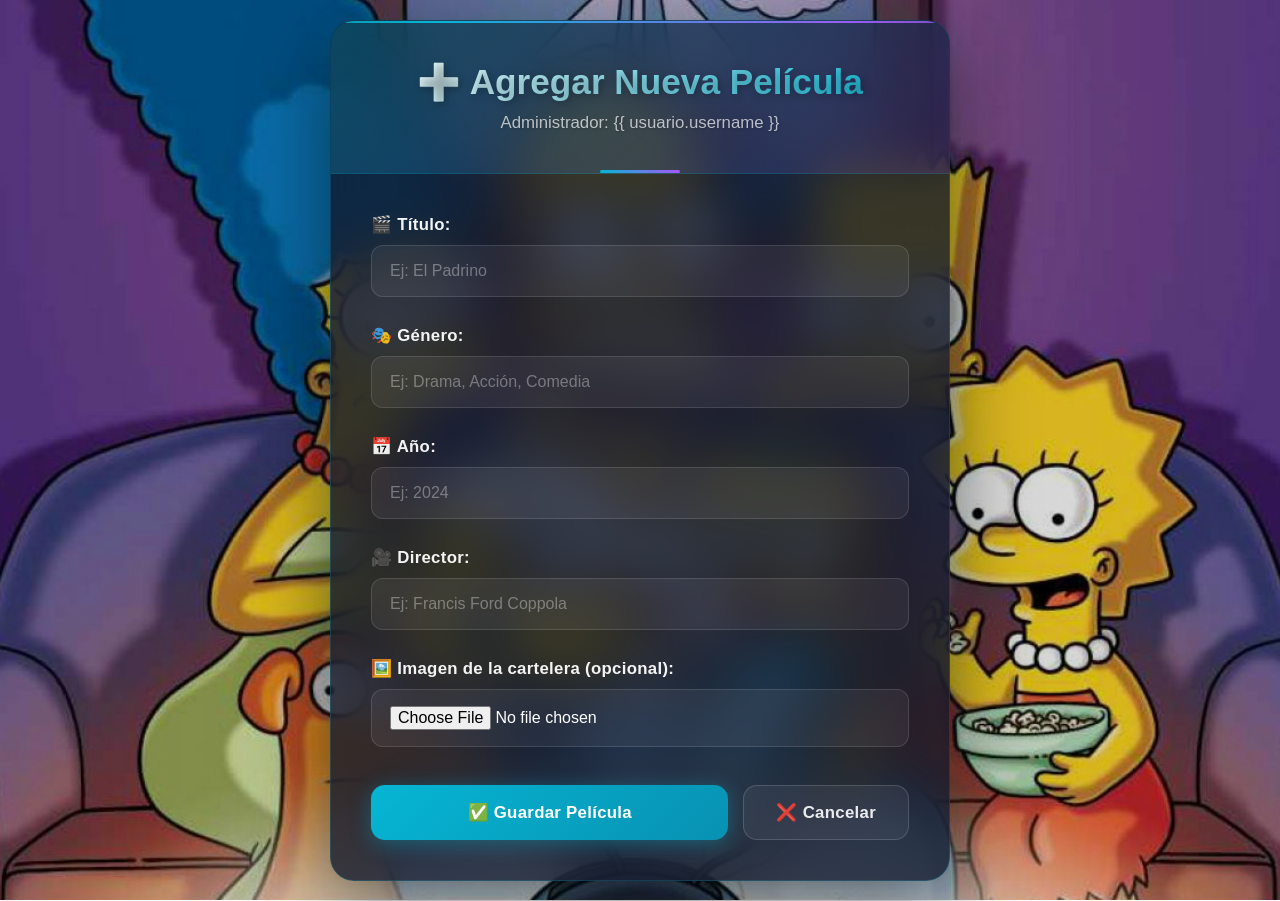
<file: templatesitos/insert_pelicula.html>
<!DOCTYPE html>
<html lang="es">
<head>
    <meta charset="UTF-8">
    <meta name="viewport" content="width=device-width, initial-scale=1.0">
    <link rel="icon" type="image/png" href="/static/images/iconn.png">
    <title>➕ Agregar Película</title>
    <style>
        * {
            margin: 0;
            padding: 0;
            box-sizing: border-box;
        }
        
        body {
            font-family: 'Segoe UI', Tahoma, Geneva, Verdana, sans-serif;
            background: url('/static/images/backgroundregistro.jpeg') no-repeat center center fixed;
            background-size: cover;
            image-rendering: -webkit-optimize-contrast;
            min-height: 100vh;
            padding: 20px;
            display: flex;
            align-items: center;
            justify-content: center;
            position: relative;
        }
        
        body::before {
            content: '';
            position: fixed;
            top: 0;
            left: 0;
            width: 100%;
            height: 100%;
            background: rgba(0, 0, 0, 0.15);
            z-index: 0;
        }
        
        @keyframes fadeInUp {
            from { opacity: 0; transform: translateY(30px); }
            to { opacity: 1; transform: translateY(0); }
        }
        
        @keyframes shimmer {
            0% { background-position: -200% center; }
            100% { background-position: 200% center; }
        }
        
        @keyframes glow {
            0%, 100% { box-shadow: 0 0 20px rgba(6, 182, 212, 0.3); }
            50% { box-shadow: 0 0 35px rgba(6, 182, 212, 0.5); }
        }
        
        .form-container {
            max-width: 620px;
            width: 100%;
            background: rgba(15, 23, 42, 0.8);
            backdrop-filter: blur(25px);
            -webkit-backdrop-filter: blur(25px);
            border-radius: 24px;
            box-shadow: 0 25px 80px rgba(0, 0, 0, 0.5), 0 0 40px rgba(6, 182, 212, 0.1);
            border: 1px solid rgba(6, 182, 212, 0.2);
            overflow: hidden;
            position: relative;
            z-index: 1;
            animation: fadeInUp 0.6s ease-out;
        }
        
        .form-container::before {
            content: '';
            position: absolute;
            top: 0;
            left: -50%;
            width: 200%;
            height: 2px;
            background: linear-gradient(90deg, transparent, #06b6d4, #a855f7, transparent);
            animation: shimmer 3s infinite linear;
        }
        
        .header {
            background: linear-gradient(135deg, rgba(6, 182, 212, 0.25), rgba(168, 85, 247, 0.15));
            color: white;
            padding: 40px 30px;
            text-align: center;
            border-bottom: 1px solid rgba(6, 182, 212, 0.15);
            position: relative;
            overflow: hidden;
        }
        
        .header::after {
            content: '';
            position: absolute;
            bottom: 0;
            left: 50%;
            transform: translateX(-50%);
            width: 80px;
            height: 3px;
            background: linear-gradient(90deg, #06b6d4, #a855f7);
            border-radius: 3px;
        }
        
        .header h1 {
            font-size: 2.2em;
            margin-bottom: 10px;
            text-shadow: 2px 2px 8px rgba(0, 0, 0, 0.3);
            background: linear-gradient(135deg, #fff, #06b6d4);
            -webkit-background-clip: text;
            -webkit-text-fill-color: transparent;
            background-clip: text;
        }
        
        .header p {
            opacity: 0.8;
            font-size: 1.05em;
            text-shadow: 1px 1px 3px rgba(0, 0, 0, 0.3);
            color: rgba(255, 255, 255, 0.85);
        }
        
        .form-content {
            padding: 40px;
        }
        
        .form-group {
            margin-bottom: 28px;
            position: relative;
        }
        
        .form-group label {
            display: block;
            margin-bottom: 10px;
            color: rgba(255, 255, 255, 0.95);
            font-weight: 600;
            font-size: 1.05em;
            letter-spacing: 0.3px;
        }
        
        .form-group input {
            width: 100%;
            padding: 16px 18px;
            background: rgba(255, 255, 255, 0.06);
            border: 1px solid rgba(255, 255, 255, 0.12);
            border-radius: 12px;
            font-size: 1em;
            transition: all 0.3s ease;
            color: white;
        }
        
        .form-group input::placeholder {
            color: rgba(255, 255, 255, 0.35);
        }
        
        .form-group input:focus {
            outline: none;
            border-color: #06b6d4;
            background: rgba(6, 182, 212, 0.08);
            box-shadow: 0 0 0 3px rgba(6, 182, 212, 0.15), 0 4px 20px rgba(6, 182, 212, 0.1);
            transform: translateY(-1px);
        }
        
        .form-group input:hover:not(:focus) {
            border-color: rgba(255, 255, 255, 0.25);
            background: rgba(255, 255, 255, 0.08);
        }
        
        .form-actions {
            display: flex;
            gap: 15px;
            margin-top: 38px;
        }
        
        .btn {
            padding: 16px 32px;
            border-radius: 14px;
            font-weight: bold;
            font-size: 1.05em;
            border: none;
            cursor: pointer;
            transition: all 0.3s ease;
            text-decoration: none;
            display: inline-flex;
            align-items: center;
            justify-content: center;
            gap: 8px;
            text-align: center;
            letter-spacing: 0.3px;
        }
        
        .btn-primary {
            background: linear-gradient(135deg, #06b6d4, #0891b2, #a855f7);
            background-size: 200% 200%;
            color: white;
            flex: 1;
            box-shadow: 0 4px 20px rgba(6, 182, 212, 0.35);
            animation: glow 3s infinite ease-in-out;
        }
        
        .btn-primary:hover {
            transform: translateY(-3px) scale(1.02);
            box-shadow: 0 8px 30px rgba(6, 182, 212, 0.5);
            background-position: right center;
        }
        
        .btn-primary:active {
            transform: translateY(-1px) scale(0.98);
        }
        
        .btn-secondary {
            background: rgba(255, 255, 255, 0.06);
            color: rgba(255, 255, 255, 0.9);
            border: 1px solid rgba(255, 255, 255, 0.15);
        }
        
        .btn-secondary:hover {
            background: rgba(255, 255, 255, 0.12);
            border-color: rgba(255, 255, 255, 0.3);
            transform: translateY(-2px);
            box-shadow: 0 4px 15px rgba(0, 0, 0, 0.2);
        }
        
        .btn-secondary:active {
            transform: translateY(-1px);
        }
        
        @media (max-width: 768px) {
            .form-content {
                padding: 25px;
            }
            
            .form-actions {
                flex-direction: column;
            }
            
            .header h1 {
                font-size: 1.8em;
            }
        }
    </style>
</head>
<body>
    <div class="form-container">
        <div class="header">
            <h1>➕ Agregar Nueva Película</h1>
            <p>Administrador: {{ usuario.username }}</p>
        </div>
        
        <div class="form-content">
            <form action="/do_insertar_pelicula" method="post" enctype="multipart/form-data">
                <div class="form-group">
                    <label for="titulo">🎬 Título:</label>
                    <input type="text" id="titulo" name="titulo" required placeholder="Ej: El Padrino">
                </div>
                
                <div class="form-group">
                    <label for="genero">🎭 Género:</label>
                    <input type="text" id="genero" name="genero" required placeholder="Ej: Drama, Acción, Comedia">
                </div>
                
                <div class="form-group">
                    <label for="año">📅 Año:</label>
                    <input type="number" id="año" name="año" required min="1900" max="2100" placeholder="Ej: 2024">
                </div>
                
                <div class="form-group">
                    <label for="director">🎥 Director:</label>
                    <input type="text" id="director" name="director" required placeholder="Ej: Francis Ford Coppola">
                </div>
                
                <div class="form-group">
                    <label for="imagen">🖼️ Imagen de la cartelera (opcional):</label>
                    <input type="file" id="imagen" name="imagen" accept="image/*">
                </div>
                
                <div class="form-actions">
                    <button type="submit" class="btn btn-primary">✅ Guardar Película</button>
                    <a href="/peliculas" class="btn btn-secondary">❌ Cancelar</a>
                </div>
            </form>
        </div>
    </div>
</body>
</html>
</file>
